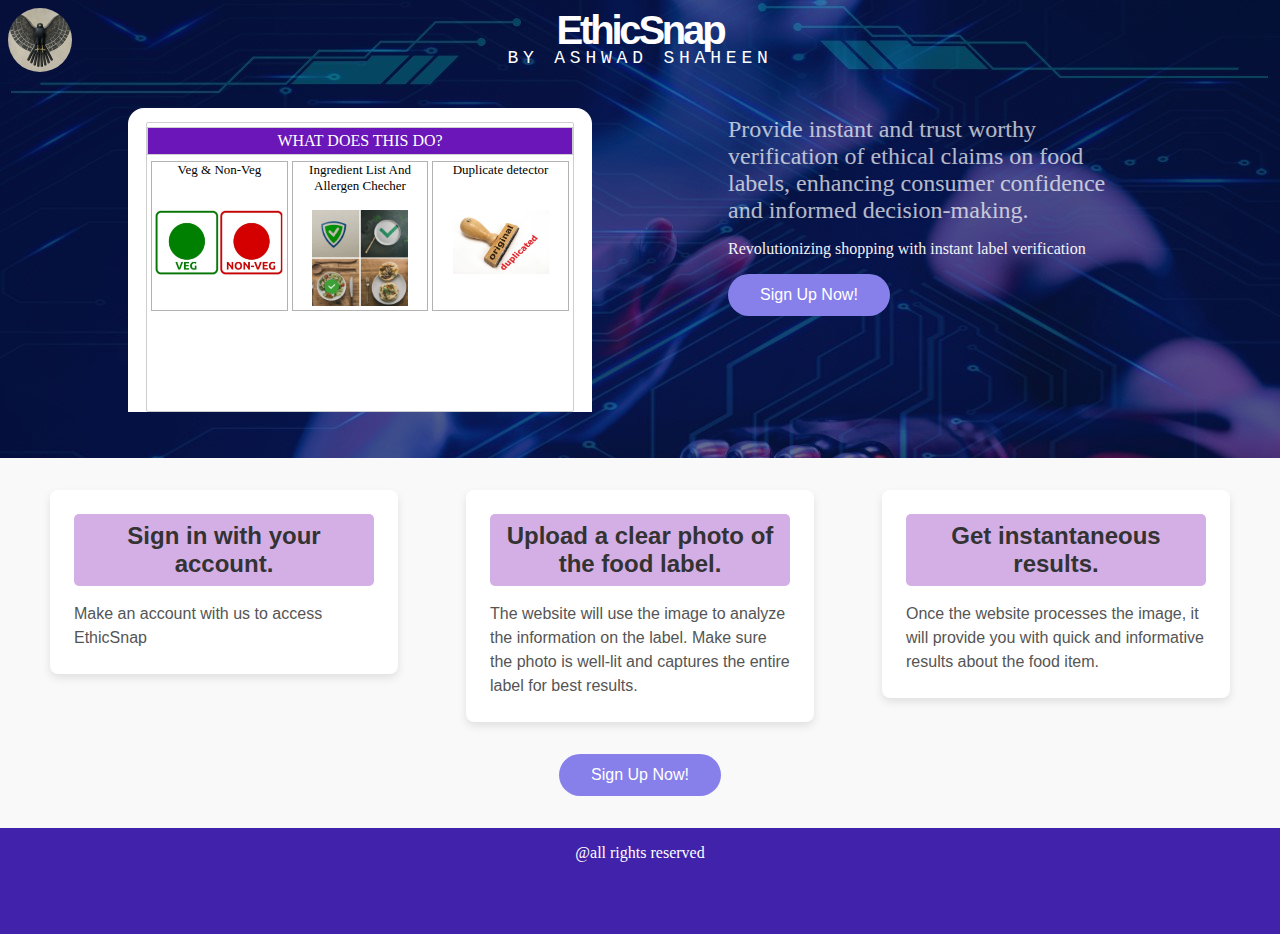
<file: index.html>
<!DOCTYPE html>
<html>
    <head>
        <meta charset="utf-8">
        <meta http-equiv="X-UA-Compatible" content="IE=edge">
        <title>ASHWAD SHAHEEN</title>
        <meta name="description" content="web like spooder man">
        <meta name="viewport" content="width=device-width, initial-scale=1">
        <link rel="stylesheet" href="index-style.css">
    </head>
    <body>
        <header>
            <!--header top-->
            <div class="top">
                <div class="left">
                    <a href="#"><img class="logo" src="images/logo.jpg"></a>
                </div>
                <div class="center">
                    <P class="ashwad">EthicSnap</P>
                    <P class="shaheen">BY ASHWAD SHAHEEN</P>
                </div>
            </div>
            <!--header bottom-->
            <div class="bottom">
                <div class="box">
                    <div class="content">
                        <div class="cont1">WHAT DOES THIS DO?</div>
                        <div class="cont2">
                            <div class="item">
                                <p>Veg & Non-Veg</p>
                                
                                <image src="images/veg.jpg" class="veg">
                            </div>
                            <div class="item">
                                <p>Ingredient List And Allergen Checher</p>
                                <image src="images/allergy.jpg" class="allergy">
                            </div>
                            <div class="item">
                                <p>Duplicate detector</p>
                                <image src="images/duplicate.jpg" class="duplicate">
                            </div>
                        </div>
                    </div>
                </div>
                <div class="text">
                    <p class="text1">Provide instant and trust worthy verification of ethical claims on food labels, enhancing consumer confidence and informed decision-making.</p>
                    <p class="text2">Revolutionizing shopping with instant label verification</p>
                    <a href="signup.html" target="_blank"><button class="signup">Sign Up Now!</button></a>
                </div>
            </div>
        </header>
        <main>
            <div class="main-cont">
                <div class="main-item">
                    <h2>Sign in with your account.</h2>
                    <p>Make an account with us to access EthicSnap</p>
                </div>
                <div class="main-item">
                    <h2>Upload a clear photo of the food label.</h2>
                    <p>The website will use the image to analyze the information on the label. Make sure the photo is well-lit and captures the entire label for best results.
                    </p>
                </div>
                <div class="main-item">
                    <h2>Get instantaneous results.</h2>
                    <p>Once the website processes the image, it will provide you with quick and informative results about the food item.</p>
                </div>
            </div>
            <div class="trynow">
                <a href="signup.html" target="_blank"><button class="signup">Sign Up Now!</button></a>
            </div>
        </main>
        <footer>@all rights reserved</footer>
        <!-- script src="" async defer></script -->
    </body>
</html>
</file>
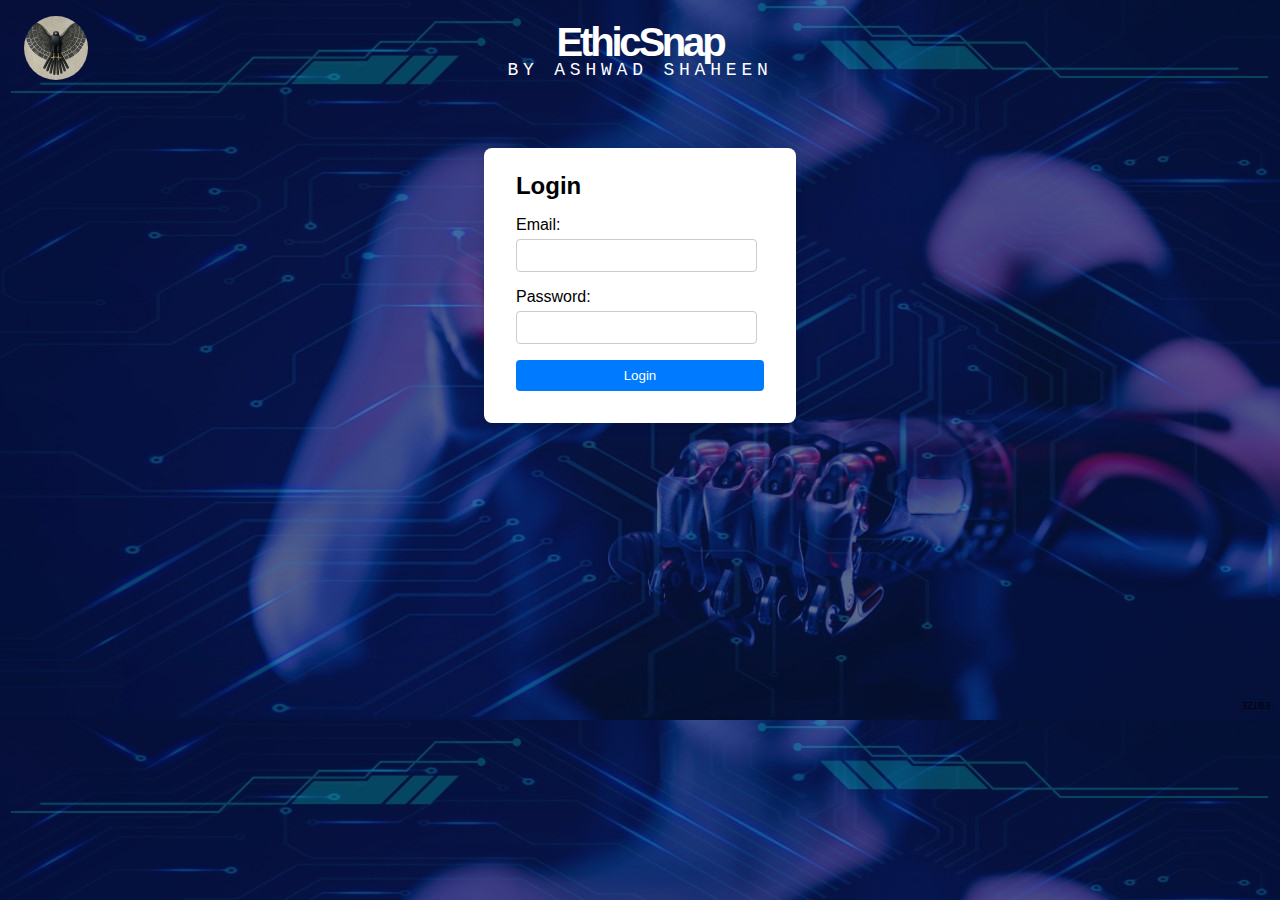
<file: login.html>
<!DOCTYPE html>
<html lang="en">
<head>
    <meta charset="UTF-8">
    <meta name="viewport" content="width=device-width, initial-scale=1.0">
    <title>Login Page</title>
    <link rel="stylesheet" href="login.css">
</head>
<body>
    
    <div class="top">
        <div class="left">
            <a href="#"><img class="logo" src="images/logo.jpg"></a>
        </div>
        <div class="center">
            <P class="ashwad">EthicSnap</P>
            <P class="shaheen">BY ASHWAD SHAHEEN</P>
        </div>
    </div>
    
    <div class="container">
        <div class="login-container">
            <h2>Login</h2>
            <form id="login-form">
                <label for="login-email">Email:</label>
                <input type="email" id="login-email" name="login-email" required>
                <label for="login-password">Password:</label>
                <input type="password" id="login-password" name="login-password" required>
                <button type="submit">Login</button>
            </form>
            <p id="login-failure" style="display: none; color: red;">Invalid email or password.</p>
        </div>
    </div>
    <script src="login.js"></script>
</body>
</html>
</file>
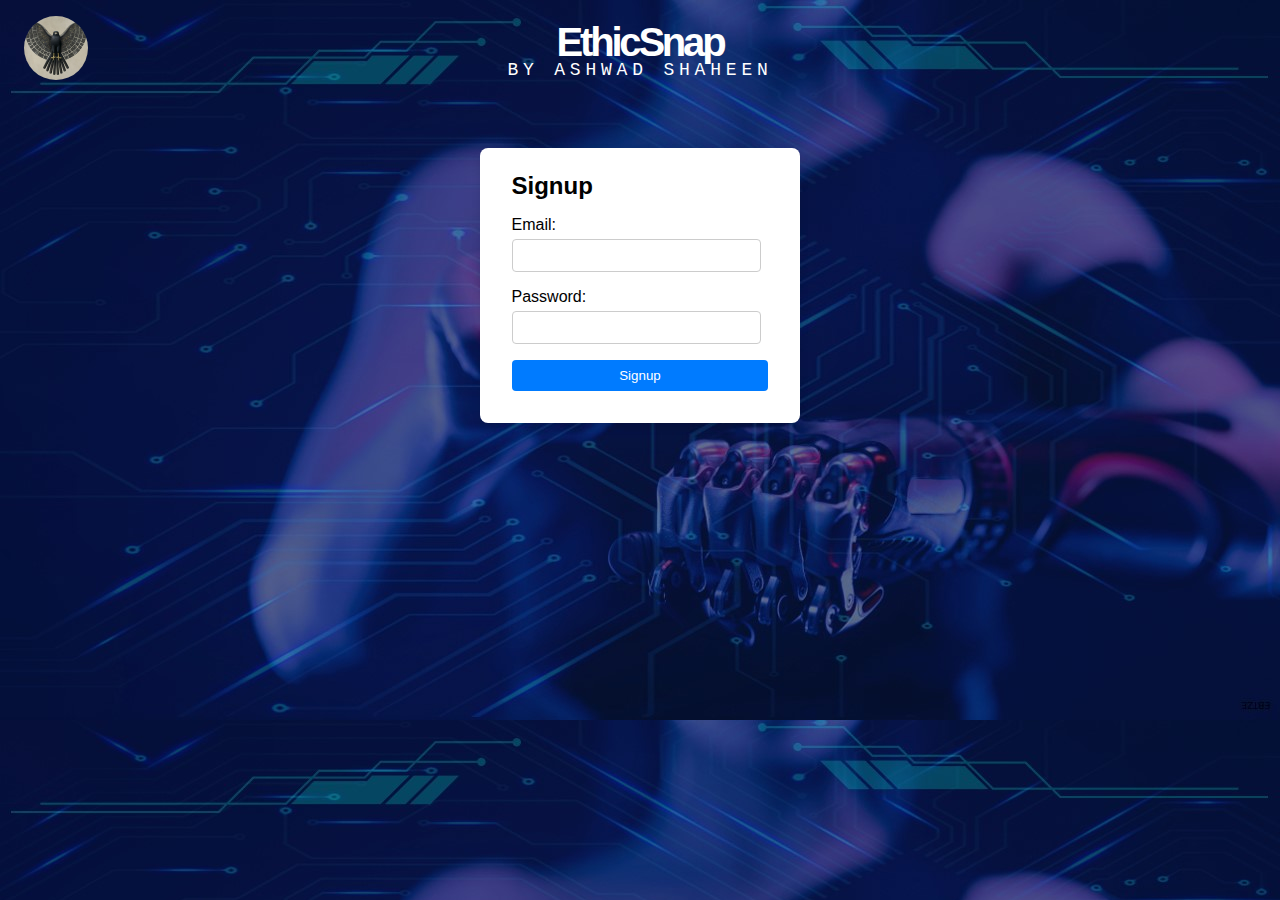
<file: signup.html>
<!DOCTYPE html>
<html lang="en">
<head>
    <meta charset="UTF-8">
    <meta name="viewport" content="width=device-width, initial-scale=1.0">
    <title>Signup to EthicSnap</title>
    <link rel="stylesheet" href="signup.css">
</head>
<body>
    
    <div class="top">
        <div class="left">
            <a href="#"><img class="logo" src="images/logo.jpg"></a>
        </div>
        <div class="center">
            <P class="ashwad">EthicSnap</P>
            <P class="shaheen">BY ASHWAD SHAHEEN</P>
        </div>
    </div>
    <div class="container">
        <div class="signup-container">
            <h2>Signup</h2>
            <form id="signup-form">
                <label for="email">Email:</label>
                <input type="email" id="email" name="email" required>
                <label for="password">Password:</label>
                <input type="password" id="password" name="password" required>
                <button type="submit">Signup</button>
            </form>
            <p id="signup-success" style="display: none;">Signup successful! Please <a href="login.html">login</a>.</p>
        </div>
    </div>
    <script src="signup.js"></script>
</body>
</html>
</file>
<file: index-style.css>
*{
    margin:0;
    padding:0;
}
.top{
    display: flex;
    justify-content: space-between;
    position: relative;
}
header{
    background-image: url(images/Slide1.jpg);
    max-width: 100%;
    height: 50vh;
    padding-top: 0.5rem;
}
.ashwad, .shaheen{
    color: white;
    text-align: center;
}
.ashwad{
    font-family: sans-serif;
    font-weight: 550;
    font-size: 2.5rem;
    font-style:normal;
    letter-spacing: -0.2rem;
}
.shaheen{
    margin-top: -0.3rem;
    font-size: large;
    font-family: 'Courier New', Courier, monospace;
    letter-spacing: 0.3rem;
}
.logo{
    width: 4rem;
    border-radius: 2rem;
}
.center{
    position: absolute;
    left: 50%;
    transform: translateX(-50%);
}
.left{
    margin-left: 0.5rem;
}
.bottom{
    margin-top: 2rem;
    display: flex;
}
.box{
    border-top-left-radius: 1rem;
    border-top-right-radius: 1rem;
    padding: 0.5rem;
    margin-left:10%;
    width:35%;
    height:32vh;
    background-color: white;
}
.text{
    color:white;
    margin-left: 10%;
    padding: 0.5rem;
    width:30%;
    height:34vh;
}
.text1{
    opacity: 0.7;
    font-size: 1.5rem;
    font-family:serif,'Times New Roman', Times;
    margin-bottom: 1rem;
}
.text2{
    font-family:serif,'Times New Roman', Times;
    opacity: 0.95;
    letter-spacing: o.1rem;
    margin-bottom: 1rem;
}

.content{
    border-radius: 2px;
    border: 1px solid rgb(206, 206, 206);
    width:95%;
    height:100%;
    margin:0.4rem auto;
}
.cont1{
    margin: 4px auto 0;
    padding:4px;
    border: 1px solid rgb(206, 206, 206);
    text-align: center;
    background-color: #6a16b8;
    color:white;
}
.cont2{
    margin: 2px ;
    padding: 2px 0px;
    display: flex;
    justify-content: space-evenly;
    font-size: small;
    
}
.item{
    width: 33%;
    margin: 2px;
    border: 1px solid rgb(179, 178, 178);
    text-align: center;
}
.veg{
    margin-top: 2rem;
    width: 8rem;
}
.allergy{
    margin-top: 1rem;
    width: 6rem;
}
.duplicate{
    margin-top: 2rem;
    width: 6rem;
}

footer{
    background-color: #4023aa;
    color: white;
    height:10vh;
    padding-top: 1rem;
    text-align: center;
}
main {
    background-color: #f9f9f9;
    padding: 2rem;
    font-family: 'Arial', sans-serif;
}

.main-cont {
    display: flex;
    justify-content: space-around;
    align-items: flex-start;
    flex-wrap: wrap;
    gap: 2rem;
}

.main-item {
    flex: 1;
    min-width: 200px;
    max-width: 300px;
    background-color: #ffffff;
    border-radius: 8px;
    box-shadow: 0 4px 8px rgba(0, 0, 0, 0.1);
    padding: 1.5rem;
    transition: transform 0.3s, box-shadow 0.3s;
}

.main-item:hover {
    transform: translateY(-5px);
    box-shadow: 0 8px 16px rgba(0, 0, 0, 0.2);
}

.main-item > h2 {
    font-family: 'Verdana', sans-serif;
    color: #333333;
    background-color: #d4afe6;
    padding: 0.5rem;
    border-radius: 5px;
    text-align: center;
    margin-bottom: 1rem;
}

.main-item > p {
    color: #555555;
    line-height: 1.5;
}

.trynow {
    text-align: center;
    margin-top: 2rem;
}

.signup {
    background-color: #8780ea;/*#80deea*/
    color: #ffffff;
    padding: 0.75rem 2rem;
    border: none;
    border-radius: 2rem;
    cursor: pointer;
    transition: background-color 0.3s, transform 0.3s;
    font-family: 'Tahoma', sans-serif;
    font-size: 1rem;
}

.signup:hover {
    background-color: #6d4de1;/*#4dd0e1*/
    transform: scale(1.05);
}
</file>
<file: login.css>
*{
    margin: 0px;
    padding: 0px;
}
/* styles.css */
body {
    background-image: url(images/Slide1.jpg);
    padding: 1rem;
}
.container{
    margin-top: 3rem;
    font-family: Arial, sans-serif;
    display: flex;
    justify-content: center;
    align-items: center;
}
.login-container {
    margin-top: 1rem;
    background-color: #fff;
    padding: 2rem;
    border-radius: 8px;
    box-shadow: 0 4px 8px rgba(0, 0, 0, 0.1);
}

h2 {
    margin-bottom: 1rem;
    margin-top: -0.5rem;
}

label {
    display: block;
    margin-bottom: 0.3rem;
}

input {
    width: 90%;
    padding: 0.5rem;
    margin-bottom: 1rem;
    border: 1px solid #ccc;
    border-radius: 4px;
}

button {
    width: 100%;
    margin: auto;
    padding: 0.5rem;
    background-color: #007BFF;
    color: white;
    border: none;
    border-radius: 4px;
    cursor: pointer;
}

button:hover {
    background-color: #0056b3;
}
.top{
    
    display: flex;
    justify-content: space-between;
    align-items: center;
    position: relative;
}
.ashwad, .shaheen{
    color: white;
    text-align: center;
}
.ashwad{
    font-family: sans-serif;
    font-weight: 550;
    font-size: 2.5rem;
    font-style:normal;
    letter-spacing: -0.2rem;
}
.shaheen{
    margin-top: -0.3rem;
    font-size: large;
    font-family: 'Courier New', Courier, monospace;
    letter-spacing: 0.3rem;
}
.logo{
    width: 4rem;
    border-radius: 2rem;
}
.center{
    position: absolute;
    left: 50%;
    transform: translateX(-50%);
}
.left{
    margin-left: 0.5rem;
}
</file>
<file: signup.css>
*{
    margin: 0px;
    padding: 0px;
}
/* styles.css */
body {
    background-image: url(images/Slide1.jpg);
    padding: 1rem;
}
.container{
    margin-top: 3rem;
    font-family: Arial, sans-serif;
    display: flex;
    justify-content: center;
    align-items: center;
}
.signup-container {
    margin-top: 1rem;
    background-color: #fff;
    padding: 2rem;
    border-radius: 8px;
    box-shadow: 0 4px 8px rgba(0, 0, 0, 0.1);
}

h2 {
    margin-bottom: 1rem;
    margin-top: -0.5rem;
}

label {
    display: block;
    margin-bottom: 0.3rem;
}

input {
    width: 90%;
    padding: 0.5rem;
    margin-bottom: 1rem;
    border: 1px solid #ccc;
    border-radius: 4px;
}

button {
    width: 100%;
    margin: auto;
    padding: 0.5rem;
    background-color: #007BFF;
    color: white;
    border: none;
    border-radius: 4px;
    cursor: pointer;
}

button:hover {
    background-color: #0056b3;
}
.top{
    
    display: flex;
    justify-content: space-between;
    align-items: center;
    position: relative;
}
.ashwad, .shaheen{
    color: white;
    text-align: center;
}
.ashwad{
    font-family: sans-serif;
    font-weight: 550;
    font-size: 2.5rem;
    font-style:normal;
    letter-spacing: -0.2rem;
}
.shaheen{
    margin-top: -0.3rem;
    font-size: large;
    font-family: 'Courier New', Courier, monospace;
    letter-spacing: 0.3rem;
}
.logo{
    width: 4rem;
    border-radius: 2rem;
}
.center{
    position: absolute;
    left: 50%;
    transform: translateX(-50%);
}
.left{
    margin-left: 0.5rem;
}
</file>
